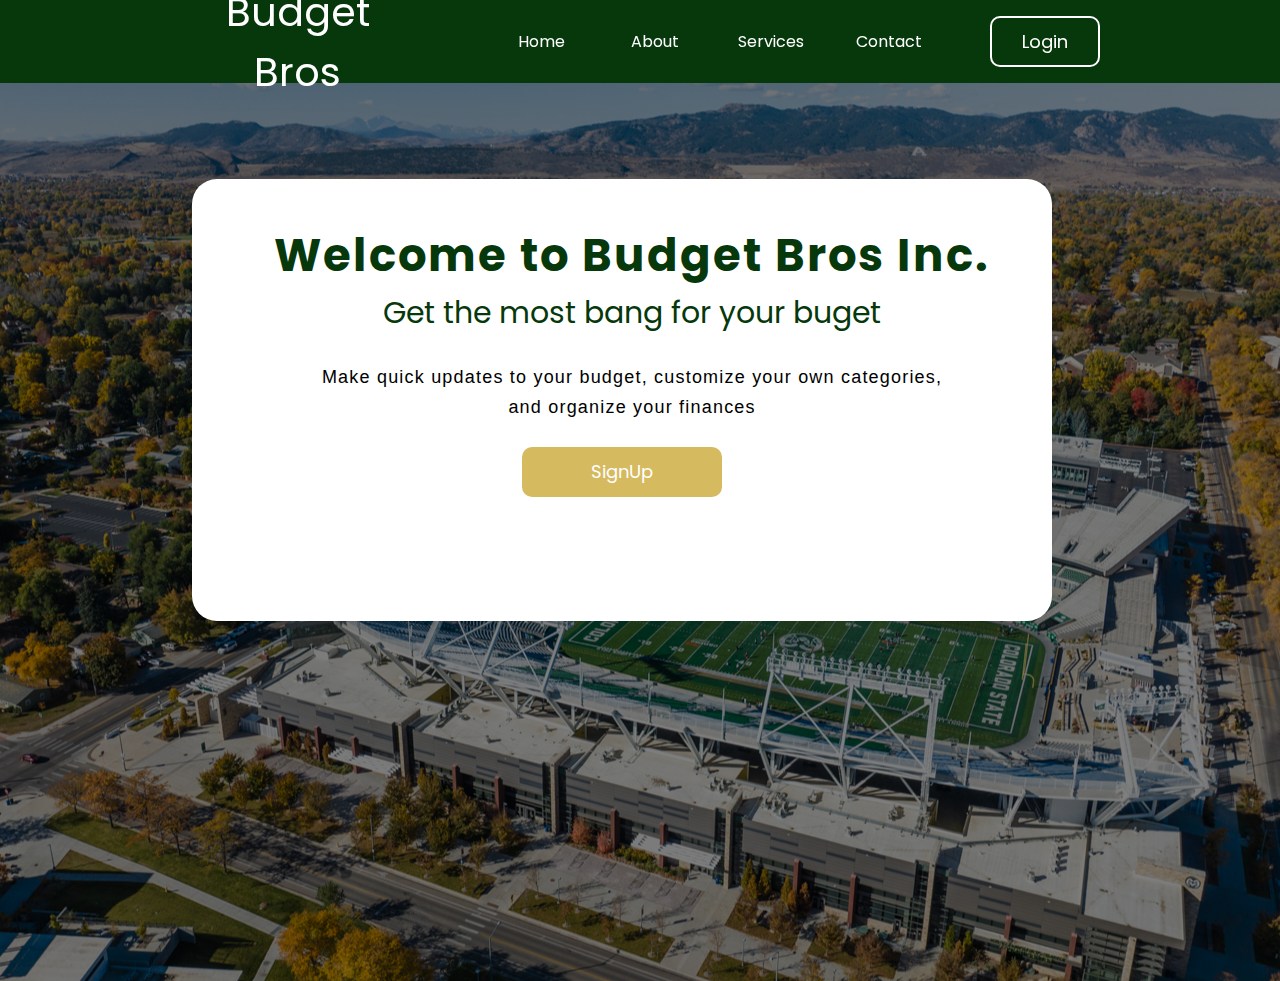
<file: View/SignIn/index.html>
<!DOCTYPE html>
<html lang="en">
  <head>
    <meta charset="UTF-8" />
    <meta http-equiv="X-UA-Compatible" content="IE=edge" />
    <meta name="viewport" content="width=device-width, initial-scale=1.0" />
    <title>Budget Bros Budgeting Tool</title>
    <link rel="stylesheet" href="style.css" />
    <link rel="stylesheet" href="https://unicons.iconscout.com/release/v4.0.0/css/line.css" />
  </head>
  <body>
    <header class="header">
      <nav class="nav">
        <a href="index.html" class="nav_logo">Budget Bros</a>

        <ul>
          <li class="nav_item"><a href="index.html" class="nav_link">Home</a></li>
          <li class="nav_item"><a href="about.html" class="nav_link">About</a></li>
          <li class="nav_item"><a href="#" class="nav_link">Services</a></li>
          <li class="nav_item"><a href="#" class="nav_link">Contact</a></li>
        </ul>

        <button class="button" id="form-open">Login</button>
      </nav>
    </header>

  


    <section class="home">
      <div class="white-box">
        <h1>Welcome to Budget Bros Inc.</h1>
        <h2> Get the most bang for your buget</h2>
        <p> Make quick updates to your budget, customize your own categories,<br>and organize your finances</p>

        <button class="cn" id="form-open">SignUp</a></button>

      </div>
      <div class="form_container">
        <i class="uil uil-times form_close"></i>
        <div class="form login_form">
          <form action="#">
            <h2>Login</h2>

            <div class="input_box">
              <input type="email" placeholder="Enter your email" required />
              <i class="uil uil-envelope-alt email"></i>
            </div>
            <div class="input_box">
              <input type="password" placeholder="Enter your password" required />
              <i class="uil uil-lock password"></i>
              <i class="uil uil-eye-slash pw_hide"></i>
            </div>

            <div class="option_field">
              <span class="checkbox">
                <input type="checkbox" id="check" />
                <label for="check">Remember me</label>
              </span>
              <a href="#" class="forgot_pw">Forgot password?</a>
            </div>

            <button class="button">Login Now</button>

            <div class="login_signup">Don't have an account? <a href="#" id="signup">Signup</a></div>
          </form>
        </div>

        <div class="form signup_form">
          <form action="#">
            <h2>Signup</h2>

            <div class="input_box">
              <input type="email" placeholder="Enter your email" required />
              <i class="uil uil-envelope-alt email"></i>
            </div>
            <div class="input_box">
              <input type="password" placeholder="Create password" required />
              <i class="uil uil-lock password"></i>
              <i class="uil uil-eye-slash pw_hide"></i>
            </div>
            <div class="input_box">
              <input type="password" placeholder="Confirm password" required />
              <i class="uil uil-lock password"></i>
              <i class="uil uil-eye-slash pw_hide"></i>
            </div>

            <button class="button">Signup Now</button>

            <div class="login_signup">Already have an account? <a href="#" id="login">Login</a></div>
          </form>
        </div>
      </div>
      <div class="testbox">
      
      </div>
    </section>
    

     <script defer src="script.js"></script>
    
    
  </body>
</html>
</file>
<file: View/SignIn/style.css>
/* Import Google font - Poppins */
@import url("https://fonts.googleapis.com/css2?family=Poppins:wght@200;300;400;500;600;700&display=swap");
* {
  margin: 0;
  padding: 0;
  box-sizing: border-box;
  font-family: "Poppins", sans-serif;
}
a {
  text-decoration: none;
}
header { /*.header*/
  position: fixed;
  height: 9.25%;
  width: 100%;
  background: #06380c
}
nav { /*.nav*/
  max-width: 75%;
  width: 100%;
  margin: 0 auto;
  column-gap: 4%;
  align-items: center;
}
nav > a { /*.nav_logo*/
  font-size: 40px;
  font: 'Poppins';
}
nav, ul, li { /*nav_item*/
  display: flex;
  height: 100%;
}
nav, ul, li, a { /*nav_link*/
  padding: 20px 20px;
  color: #fff;
  min-width: 100px;
  text-align: center;
  align-items: center;
}
li > a:hover {
  background: #fff;
  color: black;
}
button { /* Should this do something when hover? */
  font-size: 18px;
  color: #fff;
  padding: 10px 30px;
  border: 2px solid #fff;
  background: transparent;
  border-radius: 10px;
  cursor: pointer;
}
button:active {
  transform: scale(.95);
}

.home {
    display: flex;
    background-color: #f7f9fd;
    background: linear-gradient(to top, rgba(0,0,0,0.5)50%, rgba(0,0,0,0.5)50%), url(CSUPIC.jpg);
    background-position: center;
    background-size: center;
    font-family: 'Poppins';
    text-align: center;
    height: 109vh;
}
.white-box{
  height: 45%;
  width: 75%;
  border-radius: 25px;
  margin-left: 15%; 
  margin-right: 15%;
  margin-top: 14%; 
  position: center;
  background-color: white;
  color: black;
  text-align: center;
}
p{
  font-size: 18px;
  padding-left: 20px;
  padding-bottom: 25px;
  font-family: helvetica; 
  letter-spacing: 1.2px;
  line-height: 30px;
  color : black; 
  text-align: center;
  margin-top: 3%;
}
h1{
  text-align: center;
  font-size: 45px;
  font-style: italic, sans-serif;
  padding-left: 20px; 
  margin-top: 5%;
  letter-spacing: 2px;
  color: #06380c
}
h2{
  font-size: 30px;
  font-style: sans-serif;
  padding-left: 20px;
  color: #06380c;
  font-weight: normal;
}
.cn{
  width: 200px;
  height: 50px;
  background: rgb(213, 186, 96);
  border: none;
  font-size: 18px;
  border-radius: 10px;
  cursor: pointer;
  transition: .4s ease;
}
.cn a{
  text-decoration: none;
  color: black;
  transition: .3s ease;
}
.cn:hover{
  background-color: rgb(176, 148, 7);;
}
.cn:active{
  transform: scale(0.98);
}
.home::before {
  content: "";
  position: absolute;
  height: 100%;
  width: 100%;
  background-color: rgba(0, 0, 0, 0.6);
  z-index: 100;
  opacity: 0;
  pointer-events: none;
  transition: all 0.5s ease-out;
}
.home.show::before {
  opacity: 1;
  pointer-events: auto;
}
.form_container {
  position: fixed;
  max-width: 320px;
  width: 100%;
  top: 50%;
  left: 50%;
  transform: translate(-50%, -50%) scale(1.2);
  transition: all 0.4s ease-out;
  z-index: 101;
  background: #fff;
  padding: 25px;
  border-radius: 12px;
  box-shadow: rgba(0, 0, 0, 0.1);
  opacity: 0;
  pointer-events: none;
  
}
.home.show .form_container {
  opacity: 1;
  pointer-events: auto;
  transform: translate(-50%, -50%) scale(1);
}
.signup_form {
  display: none;
}
.form_container.active .signup_form {
  display: block;
}
.form_container.active .login_form {
  display: none;
}
.form_close {
  position: absolute;
  top: 10px;
  right: 20px;
  color: #0b0217;
  font-size: 22px;
  opacity: 0.7;
  cursor: pointer;
}
.form_container h2 {
  font-size: 22px;
  color: #0b0217;
  text-align: center;
}
.input_box {
  position: relative;
  margin-top: 30px;
  width: 100%;
  height: 40px;
}
.input_box input {
  height: 100%;
  width: 100%;
  border: none;
  outline: none;
  padding: 0 30px;
  color: #333;
  transition: all 0.2s ease;
  border-bottom: 1.5px solid #aaaaaa;
}
.input_box input:focus {
  border-color: #06380c;
}
.input_box i {
  position: absolute;
  top: 50%;
  transform: translateY(-50%);
  font-size: 20px;
  color: #707070;
}
.input_box i.email,
.input_box i.password {
  left: 0;
}
.input_box input:focus ~ i.email,
.input_box input:focus ~ i.password {
  color: #06380c;
}
.input_box i.pw_hide {
  right: 0;
  font-size: 18px;
  cursor: pointer;
}
.option_field {
  margin-top: 14px;
  display: flex;
  align-items: center;
  justify-content: space-between;
}
.form_container a {
  color: #06380c;
  font-size: 12px;
}
.form_container a:hover {
  text-decoration: underline;
}
.checkbox {
  display: flex;
  column-gap: 8px;
  white-space: nowrap;
}
.checkbox input {
  accent-color: #06380c;
}
.checkbox label {
  font-size: 12px;
  cursor: pointer;
  user-select: none;
  color: #0b0217;
}
.form_container .button {
  background: #06380c;
  margin-top: 30px;
  width: 100%;
  padding: 10px 0;
  border-radius: 10px;
}
.login_signup {
  font-size: 15px;
  text-align: center;
  margin-top: 15px;
}
.testbox{
  width: 40px;
  height: 50px;
  background-color: #0b0217;
  
}
</file>
